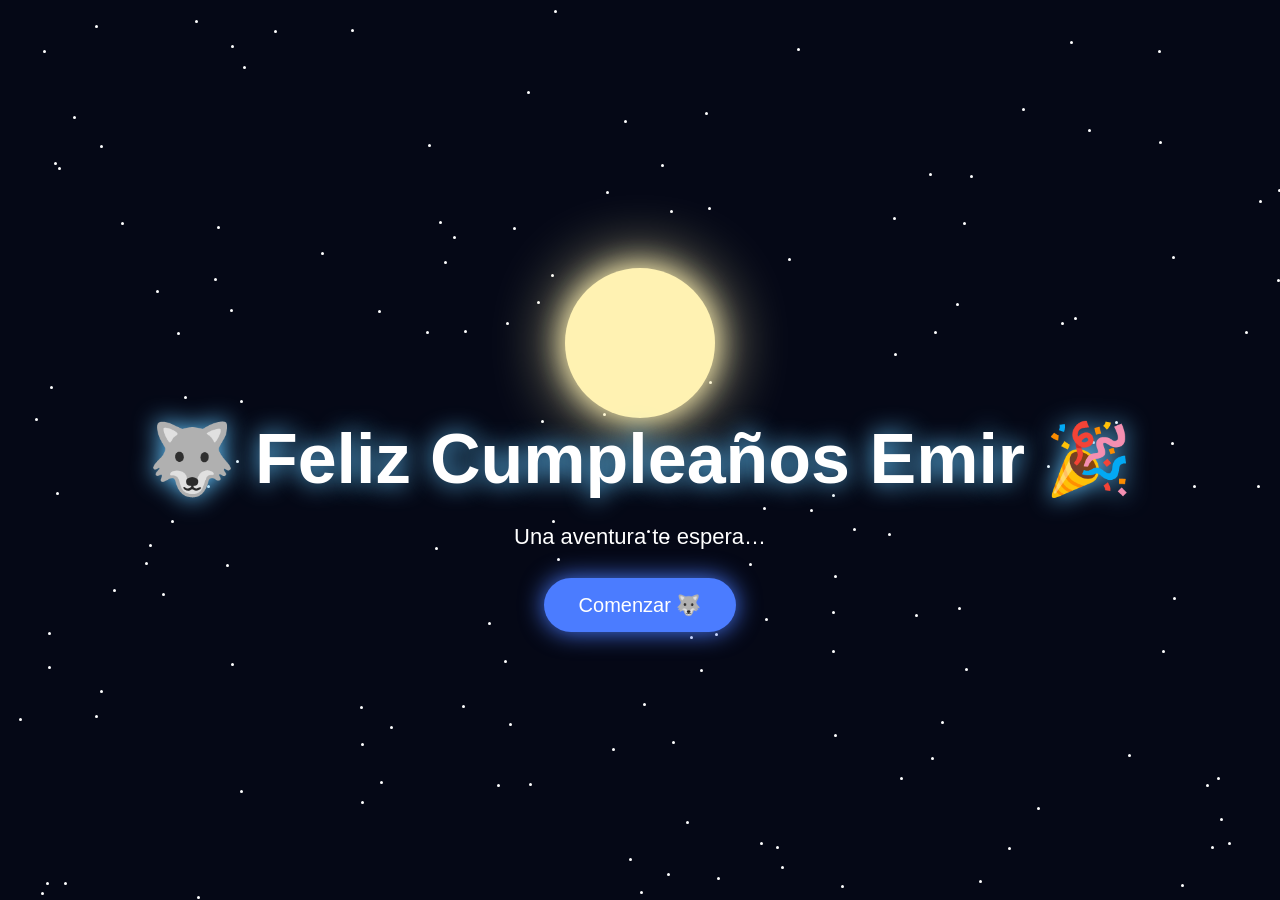
<file: index.html>
<!DOCTYPE html>
<html lang="es">
<head>
    <meta charset="UTF-8">
    <meta name="viewport" content="width=device-width, initial-scale=1.0">
    <title>Feliz Cumpleaños Emir 🐺🎉</title>
    <link rel="stylesheet" href="style.css">
</head>

<body>

<div id="stars"></div>


<main>

    <!-- ESCENA 1 -->
    <section class="scene active" id="scene1">

        <div class="moon"></div>

        <h1>
            🐺 Feliz Cumpleaños Emir 🎉
        </h1>

        <p>
            Una aventura te espera…
        </p>

        <button onclick="startAdventure()">
            Comenzar 🐺
        </button>

    </section>



    <!-- ESCENA 2 -->
    <section class="scene" id="scene2">

        <div class="forest">

            <div class="bigMoon"></div>

            <div class="trees">
                🌲🌲🌲🌲🌲
            </div>

            <div class="wolf">
                🐺
            </div>

        </div>


        <h2>
            La aventura comienza…
        </h2>


        <p>
            Un nuevo mundo espera por ti, Emir ✨
        </p>


        <button onclick="openPortal()">
            Continuar 🎮
        </button>


    </section>




    <!-- ESCENA 3: PORTAL -->
    <section class="scene" id="scene3">


        <div class="portal" id="portal">
            🌀
        </div>


        <h2 id="portalText">
            Un portal mágico apareció... ✨
        </h2>


        <button onclick="goBirthday()">
            Entrar al portal 🌌
        </button>


    </section>




    <!-- ESCENA 4: MENSAJE -->
    <section class="scene" id="scene4">


        <h1>
            🐺 Feliz cumpleaños, Emir 🎉
        </h1>



        <p class="message">


            Feliz cumpleaños bro 🎉🐺

            <br><br>

            Espero que hoy te la pases muy bien y disfrutes mucho tu día 😼🎂

            <br><br>

            Gracias por todos los momentos que hemos compartido desde que nos conocimos 😻

            <br><br>

            Espero que este año te traiga muchas cosas buenas,
            que cumplas todo lo que te propongas y que seas muy feliz 🍀✨

            <br><br>

            Cuídate mucho 🐺😼


        </p>




        <button onclick="gift()">
            🎁 Presiona para recibir tu regalo
        </button>



    </section>





    <!-- ESCENA 5: REGALO FINAL -->
    <section class="scene" id="scene5">


        <div class="heartTree">

            ❤️<br>
            ❤️❤️❤️<br>
            ❤️❤️❤️❤️❤️<br>
            ❤️❤️❤️❤️❤️❤️❤️


        </div>



        <h1>
            🎆 ¡Sorpresa Emir! 🎆
        </h1>


        <p>
            Que esta nueva aventura esté llena de momentos increíbles 🐺✨
        </p>



        <div id="fireworks"></div>

        <div id="falling"></div>



    </section>



</main>


<script src="script.js"></script>

</body>
</html>
</file>
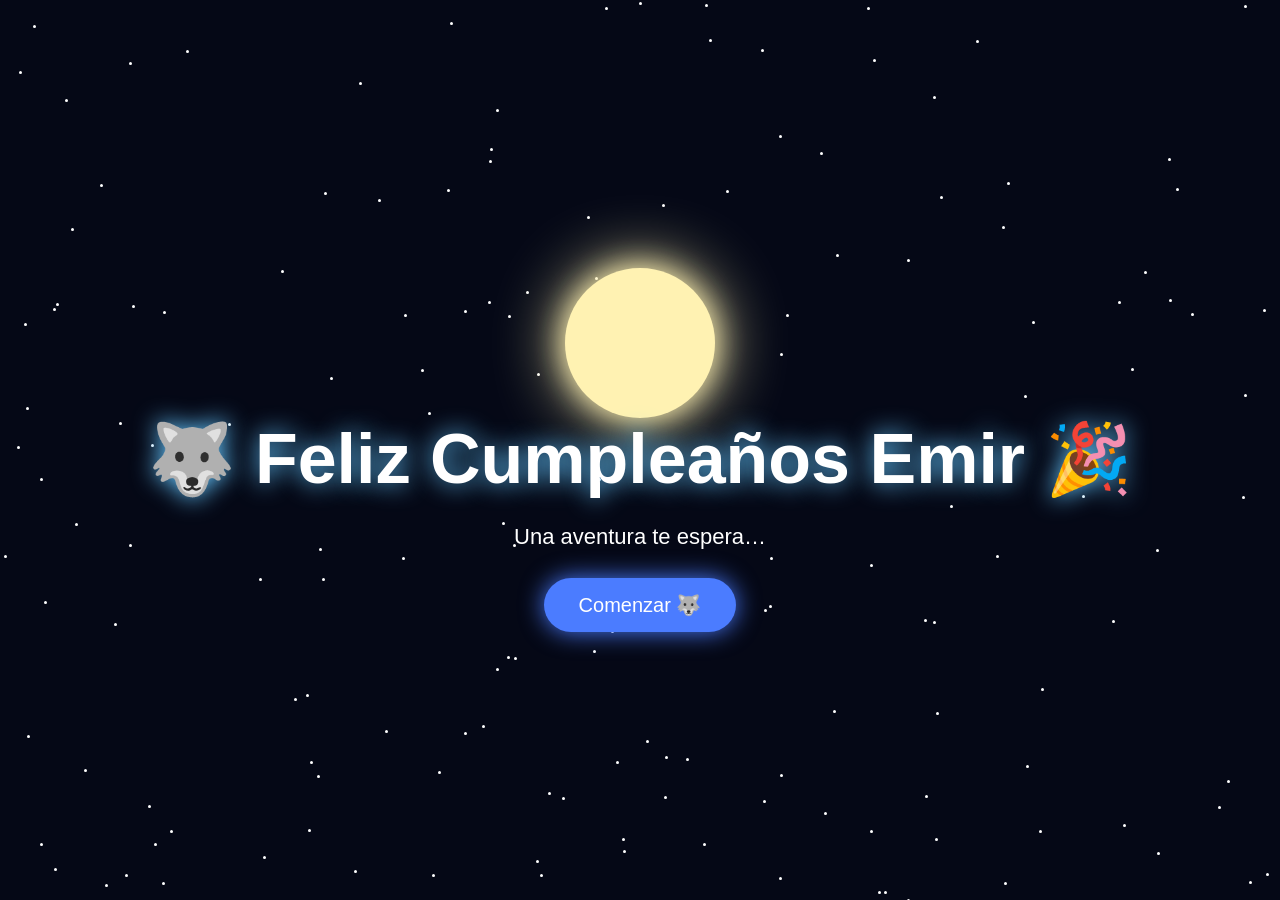
<file: index.html.html>
<!DOCTYPE html>
<html lang="es">
<head>
    <meta charset="UTF-8">
    <meta name="viewport" content="width=device-width, initial-scale=1.0">
    <title>Feliz Cumpleaños Emir 🐺🎉</title>
    <link rel="stylesheet" href="style.css">
</head>

<body>

<div id="stars"></div>


<main>

    <!-- ESCENA 1 -->
    <section class="scene active" id="scene1">

        <div class="moon"></div>

        <h1>
            🐺 Feliz Cumpleaños Emir 🎉
        </h1>

        <p>
            Una aventura te espera…
        </p>

        <button onclick="startAdventure()">
            Comenzar 🐺
        </button>

    </section>



    <!-- ESCENA 2 -->
    <section class="scene" id="scene2">

        <div class="forest">

            <div class="bigMoon"></div>

            <div class="trees">
                🌲🌲🌲🌲🌲
            </div>

            <div class="wolf">
                🐺
            </div>

        </div>


        <h2>
            La aventura comienza…
        </h2>


        <p>
            Un nuevo mundo espera por ti, Emir ✨
        </p>


        <button onclick="openPortal()">
            Continuar 🎮
        </button>


    </section>




    <!-- ESCENA 3: PORTAL -->
    <section class="scene" id="scene3">


        <div class="portal" id="portal">
            🌀
        </div>


        <h2 id="portalText">
            Un portal mágico apareció... ✨
        </h2>


        <button onclick="goBirthday()">
            Entrar al portal 🌌
        </button>


    </section>




    <!-- ESCENA 4: MENSAJE -->
    <section class="scene" id="scene4">


        <h1>
            🐺 Feliz cumpleaños, Emir 🎉
        </h1>



        <p class="message">


            Feliz cumpleaños bro 🎉🐺

            <br><br>

            Espero que hoy te la pases muy bien y disfrutes mucho tu día 😼🎂

            <br><br>

            Gracias por todos los momentos que hemos compartido desde que nos conocimos 😻

            <br><br>

            Espero que este año te traiga muchas cosas buenas,
            que cumplas todo lo que te propongas y que seas muy feliz 🍀✨

            <br><br>

            Cuídate mucho 🐺😼


        </p>




        <button onclick="gift()">
            🎁 Presiona para recibir tu regalo
        </button>



    </section>





    <!-- ESCENA 5: REGALO FINAL -->
    <section class="scene" id="scene5">


        <div class="heartTree">

            ❤️<br>
            ❤️❤️❤️<br>
            ❤️❤️❤️❤️❤️<br>
            ❤️❤️❤️❤️❤️❤️❤️


        </div>



        <h1>
            🎆 ¡Sorpresa Emir! 🎆
        </h1>


        <p>
            Que esta nueva aventura esté llena de momentos increíbles 🐺✨
        </p>



        <div id="fireworks"></div>

        <div id="falling"></div>



    </section>



</main>


<script src="script.js"></script>

</body>
</html>
</file>
<file: style.css>
*{
    box-sizing:border-box;
    margin:0;
    padding:0;
    font-family:'Segoe UI', sans-serif;
}

body{
    overflow:hidden;
    background:#050816;
    color:white;
    height:100vh;
}


/* ESTRELLAS */

#stars{
    position:fixed;
    width:100%;
    height:100%;
    z-index:-1;
}


.star{
    position:absolute;
    width:3px;
    height:3px;
    background:white;
    border-radius:50%;
    animation:twinkle 2s infinite alternate;
}


@keyframes twinkle{

    from{
        opacity:.3;
    }

    to{
        opacity:1;
    }

}



/* ESCENAS */

.scene{

    display:none;
    width:100%;
    height:100vh;

    justify-content:center;
    align-items:center;

    flex-direction:column;

    text-align:center;

    padding:30px;

}


.scene.active{

    display:flex;

}




/* TEXTOS */

h1{

    font-size:clamp(35px,6vw,70px);
    margin-bottom:20px;
    text-shadow:0 0 25px #65c7ff;

}



h2{

    font-size:35px;
    margin:20px;

}



p{

    font-size:22px;
    max-width:800px;
    line-height:1.5;

}




/* BOTONES */

button{

    margin-top:25px;

    padding:15px 35px;

    border:none;

    border-radius:30px;

    background:#4b7cff;

    color:white;

    font-size:20px;

    cursor:pointer;

    box-shadow:0 0 25px #4b7cff;

    transition:.3s;

}



button:hover{

    transform:scale(1.1);

}



/* LUNA */

.moon,
.bigMoon{

    width:150px;
    height:150px;

    border-radius:50%;

    background:#fff2b2;

    box-shadow:
    0 0 30px #fff2b2,
    0 0 70px #fff2b2;

}



/* BOSQUE */

.forest{

    position:relative;

    font-size:80px;

}



.trees{

    font-size:90px;

    letter-spacing:-20px;

}



.wolf{

    position:absolute;

    bottom:0;

    left:0;

    animation:walk 4s infinite alternate;

}



@keyframes walk{


    from{

        transform:translateX(-70px);

    }


    to{

        transform:translateX(180px);

    }


}





/* PORTAL */

.portal{

    font-size:160px;

    animation:portal 2s infinite alternate;

}



@keyframes portal{


    from{

        transform:scale(1);

        filter:
        drop-shadow(0 0 15px cyan);

    }


    to{

        transform:scale(1.2);

        filter:
        drop-shadow(0 0 60px violet);

    }


}





/* MENSAJE */

.message{

    max-width:750px;

}



/* REGALO FINAL */


.heartTree{

    font-size:65px;

    animation:pulse 1s infinite alternate;

}



@keyframes pulse{


    from{

        transform:scale(1);

    }


    to{

        transform:scale(1.1);

    }


}




/* CORAZONES Y FLORES */


.falling{

    position:absolute;

}



.fallingItem{

    position:absolute;

    top:-50px;

    font-size:35px;

    animation:fall 5s linear forwards;

}



@keyframes fall{


    to{

        transform:
        translateY(110vh)
        rotate(360deg);

    }


}





/* FUEGOS ARTIFICIALES */


.firework{

    position:absolute;

    font-size:40px;

    animation:explode 1.5s ease-out forwards;

}



@keyframes explode{


    0%{

        transform:scale(.2);

        opacity:1;

    }


    100%{

        transform:scale(3);

        opacity:0;

    }


}
</file>
